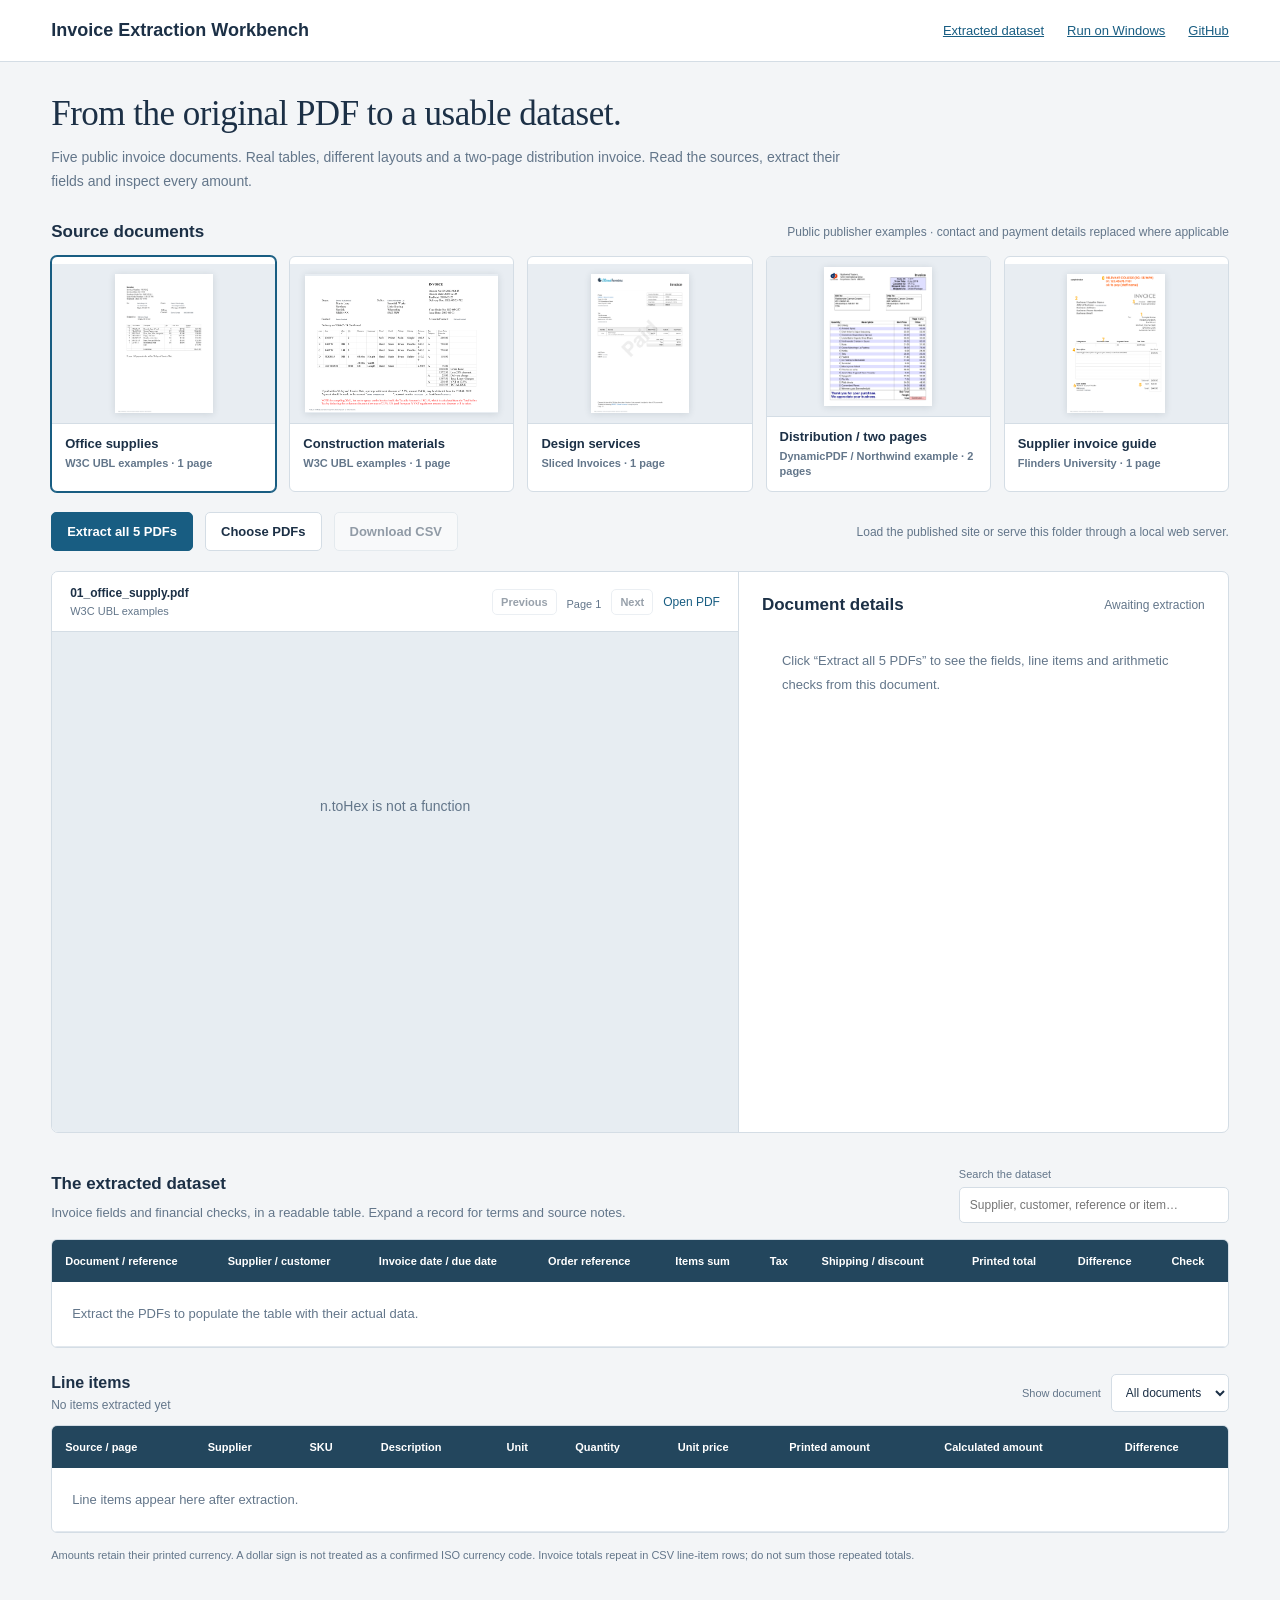
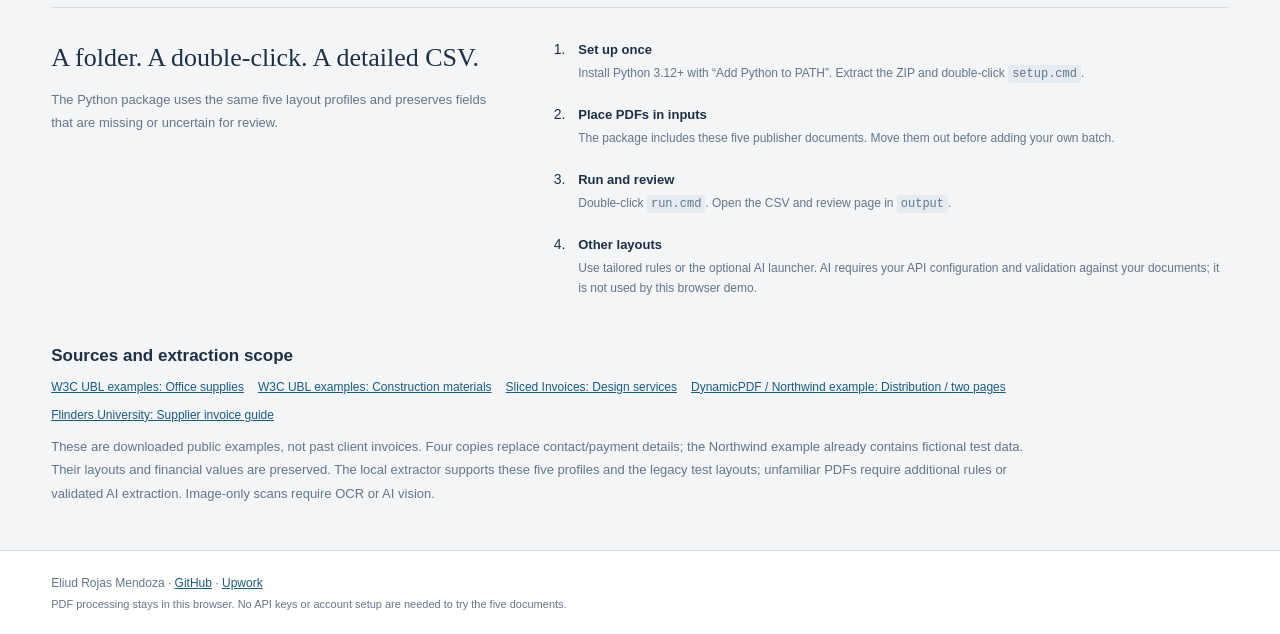
<file: index.html>
<!doctype html><html lang="en"><head><meta charset="utf-8"><meta name="viewport" content="width=device-width,initial-scale=1"><title>Invoice Extraction Workbench</title><meta name="description" content="Explore five public invoice PDFs, extract their actual data, reconcile totals and export a detailed CSV."><link rel="stylesheet" href="workbench.css?v=public-pdfs-2"></head>
<body><header><a class="brand" href="#">Invoice Extraction Workbench</a><nav><a href="#dataset">Extracted dataset</a><a href="#instructions">Run on Windows</a><a href="https://github.com/Enybyy/invoice-extraction-workbench">GitHub</a></nav></header>
<main><section class="intro"><div><h1>From the original PDF to a usable dataset.</h1><p>Five public invoice documents. Real tables, different layouts and a two-page distribution invoice. Read the sources, extract their fields and inspect every amount.</p></div></section>
<section class="document-library"><div class="section-title"><h2>Source documents</h2><span>Public publisher examples · contact and payment details replaced where applicable</span></div><div id="gallery" class="gallery" aria-label="Source PDF documents"></div></section>
<section class="action-bar"><button id="extract" disabled>Extract all 5 PDFs</button><label class="upload">Choose PDFs<input id="files" type="file" accept="application/pdf,.pdf" multiple aria-label="Choose PDFs"></label><button id="export" class="quiet" disabled>Download CSV</button><a id="csv-ready" download="invoice-dataset.csv" hidden>CSV file ready</a><span id="progress" role="status" aria-live="polite">Choose a document to inspect it. Extract to build the dataset below.</span></section>
<section class="inspection"><div class="source-pane"><div class="viewer-bar"><div><strong id="source-name">Source PDF</strong><span id="publisher"></span></div><div class="page-controls"><button id="prev" class="quiet" disabled aria-label="Previous page">Previous</button><span id="page-number">Page 1</span><button id="next" class="quiet" disabled aria-label="Next page">Next</button><a id="open" target="_blank" rel="noopener">Open PDF</a></div></div><div class="paper"><canvas id="canvas" aria-label="Source invoice PDF preview"></canvas><p id="preview-empty">Loading the source documents…</p></div></div><aside class="extracted-pane"><div class="section-title"><h2>Document details</h2><span id="selected-state">Awaiting extraction</span></div><div id="details"><p class="empty">Click “Extract all 5 PDFs” to see the fields, line items and arithmetic checks from this document.</p></div></aside></section>
<section id="dataset" class="dataset"><div class="dataset-heading"><div><h2>The extracted dataset</h2><p>Invoice fields and financial checks, in a readable table. Expand a record for terms and source notes.</p></div><label class="search">Search the dataset<input id="search" type="search" placeholder="Supplier, customer, reference or item…"></label></div><div class="table-frame"><table class="invoice-table"><thead><tr><th>Document / reference</th><th>Supplier / customer</th><th>Invoice date / due date</th><th>Order reference</th><th>Items sum</th><th>Tax</th><th>Shipping / discount</th><th>Printed total</th><th>Difference</th><th>Check</th></tr></thead><tbody id="invoice-rows"><tr><td colspan="10" class="empty">Extract the PDFs to populate the table with their actual data.</td></tr></tbody></table></div>
<div class="line-heading"><div><h3>Line items</h3><span id="line-count">No items extracted yet</span></div><label>Show document<select id="line-filter" aria-label="Filter line items"><option value="all">All documents</option></select></label></div><div class="table-frame line-frame"><table><thead><tr><th>Source / page</th><th>Supplier</th><th>SKU</th><th>Description</th><th>Unit</th><th>Quantity</th><th>Unit price</th><th>Printed amount</th><th>Calculated amount</th><th>Difference</th></tr></thead><tbody id="line-rows"><tr><td colspan="10" class="empty">Line items appear here after extraction.</td></tr></tbody></table></div><p class="table-note">Amounts retain their printed currency. A dollar sign is not treated as a confirmed ISO currency code. Invoice totals repeat in CSV line-item rows; do not sum those repeated totals.</p></section>
<section id="instructions" class="guide"><div><h2>A folder. A double-click. A detailed CSV.</h2><p>The Python package uses the same five layout profiles and preserves fields that are missing or uncertain for review.</p></div><ol><li><strong>Set up once</strong><span>Install Python 3.12+ with “Add Python to PATH”. Extract the ZIP and double-click <code>setup.cmd</code>.</span></li><li><strong>Place PDFs in inputs</strong><span>The package includes these five publisher documents. Move them out before adding your own batch.</span></li><li><strong>Run and review</strong><span>Double-click <code>run.cmd</code>. Open the CSV and review page in <code>output</code>.</span></li><li><strong>Other layouts</strong><span>Use tailored rules or the optional AI launcher. AI requires your API configuration and validation against your documents; it is not used by this browser demo.</span></li></ol></section>
<section class="sources"><h2>Sources and extraction scope</h2><div id="source-links"></div><p>These are downloaded public examples, not past client invoices. Four copies replace contact/payment details; the Northwind example already contains fictional test data. Their layouts and financial values are preserved. The local extractor supports these five profiles and the legacy test layouts; unfamiliar PDFs require additional rules or validated AI extraction. Image-only scans require OCR or AI vision.</p></section></main><footer>Eliud Rojas Mendoza · <a href="https://github.com/Enybyy/invoice-extraction-workbench">GitHub</a> · <a href="https://www.upwork.com/freelancers/eliudevelopment">Upwork</a><span>PDF processing stays in this browser. No API keys or account setup are needed to try the five documents.</span></footer><script type="module" src="workbench.mjs?v=public-pdfs-2"></script></body></html>
</file>
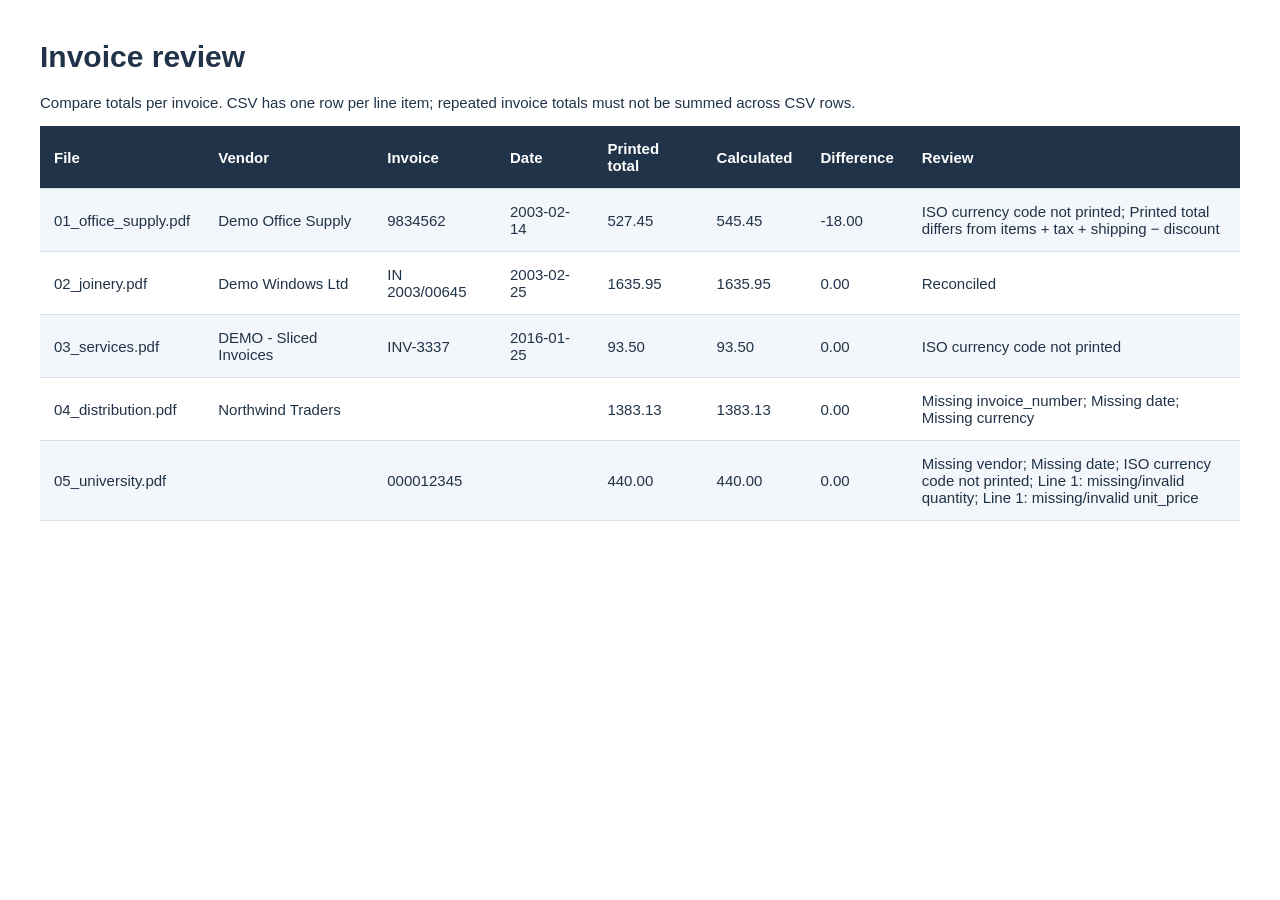
<file: outputs/public-invoices/review.html>
<!doctype html><html lang="en"><meta charset="utf-8"><title>Invoice review</title><style>body{font:15px Segoe UI,sans-serif;margin:40px;color:#213348}table{border-collapse:collapse;width:100%}th,td{text-align:left;padding:14px;border-bottom:1px solid #d6e0eb}th{background:#213348;color:white}td:last-child{max-width:350px}tr:nth-child(even){background:#f3f6fa}</style><h1>Invoice review</h1><p>Compare totals per invoice. CSV has one row per line item; repeated invoice totals must not be summed across CSV rows.</p><table><tr><th>File</th><th>Vendor</th><th>Invoice</th><th>Date</th><th>Printed total</th><th>Calculated</th><th>Difference</th><th>Review</th></tr><tr><td>01_office_supply.pdf</td><td>Demo Office Supply</td><td>9834562</td><td>2003-02-14</td><td>527.45</td><td>545.45</td><td>-18.00</td><td>ISO currency code not printed; Printed total differs from items + tax + shipping − discount</td></tr><tr><td>02_joinery.pdf</td><td>Demo Windows Ltd</td><td>IN 2003/00645</td><td>2003-02-25</td><td>1635.95</td><td>1635.95</td><td>0.00</td><td>Reconciled</td></tr><tr><td>03_services.pdf</td><td>DEMO - Sliced Invoices</td><td>INV-3337</td><td>2016-01-25</td><td>93.50</td><td>93.50</td><td>0.00</td><td>ISO currency code not printed</td></tr><tr><td>04_distribution.pdf</td><td>Northwind Traders</td><td></td><td></td><td>1383.13</td><td>1383.13</td><td>0.00</td><td>Missing invoice_number; Missing date; Missing currency</td></tr><tr><td>05_university.pdf</td><td></td><td>000012345</td><td></td><td>440.00</td><td>440.00</td><td>0.00</td><td>Missing vendor; Missing date; ISO currency code not printed; Line 1: missing/invalid quantity; Line 1: missing/invalid unit_price</td></tr></table></html>
</file>
<file: workbench.css>
:root{--paper:#f3f5f7;--white:#fff;--ink:#1c3046;--muted:#63768a;--accent:#185d82;--amber:#9b6a23;--border:#d4dde5;--green:#29684d}*{box-sizing:border-box}body{margin:0;font:14px 'Segoe UI',sans-serif;background:var(--paper);color:var(--ink)}a{color:var(--accent)}header{background:white;padding:20px 4vw;display:flex;align-items:center;justify-content:space-between;border-bottom:1px solid var(--border);gap:20px}.brand{font-size:18px;font-weight:650;text-decoration:none;color:var(--ink)}nav{display:flex;gap:23px;font-size:13px}main{max-width:1600px;margin:auto;padding:32px 4vw}h1{font:normal 35px Georgia,serif;letter-spacing:-.5px;margin:0 0 12px;max-width:900px}h2{font-size:17px;margin:0}h3{font-size:16px;margin:0}.intro{display:flex;align-items:center;justify-content:space-between;gap:30px}.intro p{max-width:820px;color:var(--muted);line-height:1.7;margin:0}.package{background:white;border:1px solid var(--border);border-radius:5px;padding:12px 16px;text-decoration:none;white-space:nowrap}.document-library{margin-top:28px}.section-title{display:flex;justify-content:space-between;align-items:center;gap:16px;margin-bottom:14px}.section-title span{font-size:12px;color:var(--muted)}.gallery{display:grid;grid-template-columns:repeat(5,1fr);gap:13px}.document-tile{padding:0;text-align:left;background:white;border:1px solid var(--border);border-radius:6px;overflow:hidden;color:var(--ink);cursor:pointer;box-shadow:none}.document-tile.active{border-color:var(--accent);box-shadow:0 0 0 1px var(--accent)}.thumb{height:160px;background:#e8edf2;display:flex;justify-content:center;align-items:flex-start;overflow:hidden;padding:10px 15px;border-bottom:1px solid var(--border)}.thumb img{height:100%;max-width:100%;object-fit:contain;object-position:center;box-shadow:0 1px 7px #20394a24}.tile-caption{padding:12px 13px}.tile-caption strong{display:block;font-size:13px;margin-bottom:5px}.tile-caption span{font-size:11px;color:var(--muted);display:block;line-height:1.4}.action-bar{display:flex;align-items:center;gap:12px;flex-wrap:wrap;padding:20px 0}.action-bar>span{margin-left:auto;font-size:12px;max-width:460px;color:var(--muted)}button,.upload{font:600 13px 'Segoe UI',sans-serif;cursor:pointer;border:1px solid var(--accent);background:var(--accent);color:white;border-radius:5px;padding:11px 15px}button:disabled{opacity:.45;cursor:default}button.quiet,.upload{background:white;border-color:var(--border);color:var(--ink)}.upload{position:relative;overflow:hidden;display:inline-flex;align-items:center}.upload input{position:absolute;inset:0;width:100%;height:100%;opacity:0;cursor:pointer}a:focus-visible,button:focus-visible,input:focus-visible,select:focus-visible,.upload:focus-within{outline:3px solid #4e9ac4;outline-offset:3px}.inspection{display:grid;grid-template-columns:minmax(380px,1.4fr) minmax(310px,1fr);border:1px solid var(--border);border-radius:7px;overflow:hidden;background:white}.source-pane{min-width:0;background:#e7edf2}.viewer-bar{padding:14px 18px;background:#fff;border-bottom:1px solid var(--border);display:flex;justify-content:space-between;align-items:center;gap:15px}.viewer-bar strong{font-size:12px;display:block}.viewer-bar>div>span{font-size:11px;display:block;color:var(--muted);margin-top:5px}.page-controls{display:flex;align-items:center;gap:10px;flex-shrink:0;font-size:12px}.page-controls button{padding:6px 8px;font-size:11px}.paper{padding:22px;min-height:500px;max-height:700px;overflow:auto;text-align:center}.paper canvas{display:block;margin:auto;max-width:100%;height:auto;box-shadow:0 2px 14px #2942561c}.paper canvas:not([width]){display:none}.paper p{padding-top:130px;color:var(--muted)}.extracted-pane{padding:23px;border-left:1px solid var(--border);min-width:0}.field-grid{display:grid;grid-template-columns:1fr 1fr;gap:15px;margin:18px 0}.field-grid div{min-width:0}dt{font-size:11px;color:var(--muted);margin-bottom:6px}dd{font-size:13px;font-weight:600;margin:0;overflow-wrap:anywhere}.balance{border-top:1px solid var(--border);border-bottom:1px solid var(--border);padding:9px 0}.balance div{display:flex;justify-content:space-between;gap:15px;padding:7px 0;font-size:12px}.balance .difference{font-size:16px;font-weight:700;border-top:1px solid var(--border);margin-top:7px;padding-top:13px}.difference.warn{color:var(--amber)}.review-box{padding:13px 15px;margin-top:17px;border-left:3px solid #c59443;background:#fff4e1;font-size:12px;line-height:1.7}.review-box ul{padding-left:18px;margin:6px 0}.okay{color:var(--green);font-size:12px;margin:13px 0}.source-text{font-size:12px;margin-top:18px}.source-text summary{cursor:pointer;color:var(--accent)}pre{white-space:pre-wrap;overflow-wrap:anywhere;font:11px Consolas,monospace;max-height:300px;overflow:auto;background:#f2f5f8;padding:14px;line-height:1.7}.dataset{margin-top:35px}.dataset-heading{display:flex;justify-content:space-between;gap:20px;align-items:end;margin-bottom:16px}.dataset-heading p{color:var(--muted);font-size:13px;margin:9px 0 0;line-height:1.6}.search{font-size:11px;color:var(--muted);min-width:270px}.search input{display:block;width:100%;margin-top:7px}.search input,select{font:12px 'Segoe UI',sans-serif;border:1px solid var(--border);border-radius:5px;padding:10px;background:white;color:var(--ink)}.table-frame{overflow:auto;border:1px solid var(--border);border-radius:6px;background:white;max-width:100%}table{width:100%;border-collapse:collapse;font-size:12px}th{background:#23465d;color:white;font-size:11px;font-weight:600;text-align:left;white-space:nowrap;padding:15px 13px;position:sticky;top:0;z-index:1}td{padding:15px 13px;border-bottom:1px solid #e2e8ee;vertical-align:top;line-height:1.6}tbody tr:nth-child(even){background:#f4f7fa}td.num{text-align:right;white-space:nowrap;font-variant-numeric:tabular-nums}td.desc{min-width:260px;max-width:430px}td.meta{min-width:190px}td strong{display:block;font-size:12px}td small{display:block;font-size:11px;color:var(--muted);line-height:1.6}td.warn{color:var(--amber);font-weight:700;background:#fff3dd}.row-open{padding:0;border:0;background:transparent;color:var(--accent);font-weight:650;font-size:12px;text-align:left;text-decoration:underline}.badge{display:inline-block;font-size:10px;border-radius:4px;background:#e5f1e9;color:var(--green);padding:4px 7px;white-space:nowrap}.badge.review{background:#fff1d9;color:var(--amber)}.record-notes{margin-top:9px;font-size:11px;min-width:150px}.record-notes summary{cursor:pointer;color:var(--accent)}.record-notes p{margin:7px 0}.line-heading{display:flex;justify-content:space-between;align-items:center;margin:26px 0 13px;gap:16px}.line-heading span{font-size:12px;color:var(--muted);display:block;margin-top:6px}.line-heading label{font-size:11px;color:var(--muted)}.line-heading select{margin-left:10px;max-width:260px}.line-frame{max-height:560px}.table-note{font-size:11px;line-height:1.7;color:var(--muted);margin:13px 0}.empty{font-size:13px;line-height:1.8;color:var(--muted);padding:20px}.guide{border-top:1px solid var(--border);margin-top:42px;padding-top:33px;display:grid;grid-template-columns:1fr 1.5fr;gap:45px}.guide h2{font:26px Georgia,serif;line-height:1.3}.guide p,.sources p{font-size:13px;color:var(--muted);line-height:1.8}.guide ol{padding-left:20px;margin:0}.guide li{padding-left:9px;margin-bottom:22px}.guide strong{display:block;font-size:13px;margin-bottom:6px}.guide span{font-size:12px;color:var(--muted);line-height:1.7}code{background:#e4ebf1;padding:2px 4px;border-radius:3px}.sources{margin-top:25px;max-width:1000px}#source-links{display:flex;flex-wrap:wrap;gap:14px;margin-top:14px;font-size:12px}footer{background:white;border-top:1px solid var(--border);padding:22px 4vw;font-size:12px;color:var(--muted);line-height:1.8}footer span{display:block;font-size:11px}@media(max-width:1150px){main{padding:26px 25px}.viewer-bar{flex-wrap:wrap}.intro{align-items:flex-start}.intro h1{font-size:30px}.field-grid{gap:12px}.action-bar>span{margin-left:0;max-width:none}}@media(max-width:850px){.gallery{grid-template-columns:repeat(3,1fr)}.inspection{grid-template-columns:1fr}.extracted-pane{border-left:0;border-top:1px solid var(--border)}.paper{max-height:650px}.intro{display:block}.package{display:inline-block;margin-top:16px}.dataset-heading{align-items:start;flex-direction:column}.search{width:100%}.guide{grid-template-columns:1fr;gap:25px}}@media(max-width:500px){header{display:block}nav{margin-top:14px;gap:16px}main{padding:22px 16px}h1{font-size:28px}.gallery{grid-template-columns:repeat(2,1fr)}.thumb{height:112px}.tile-caption{padding:11px}.section-title{align-items:flex-start;flex-direction:column;gap:8px}.paper{padding:12px;min-height:300px}.page-controls{gap:8px}.line-heading{align-items:flex-start;flex-direction:column}.line-heading select{max-width:220px}.field-grid{grid-template-columns:1fr 1fr}.extracted-pane{padding:20px}}
</file>
